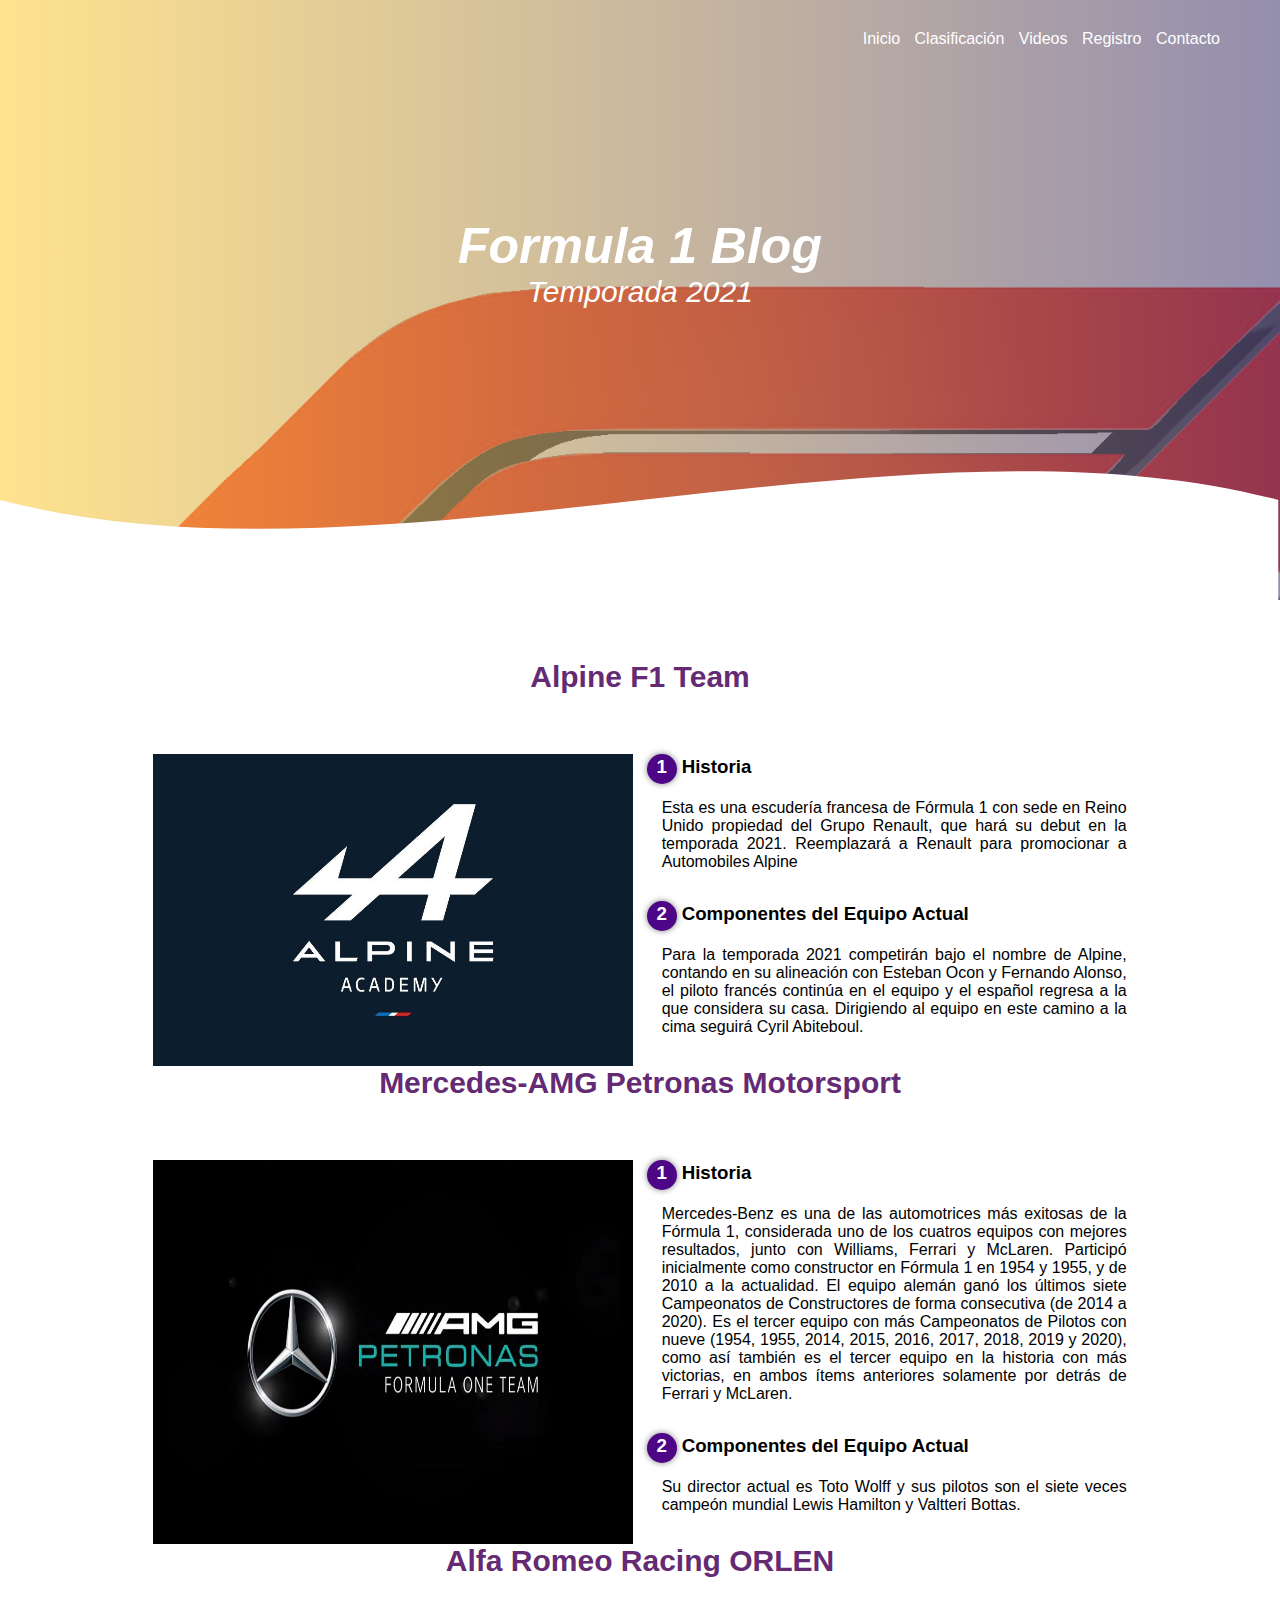
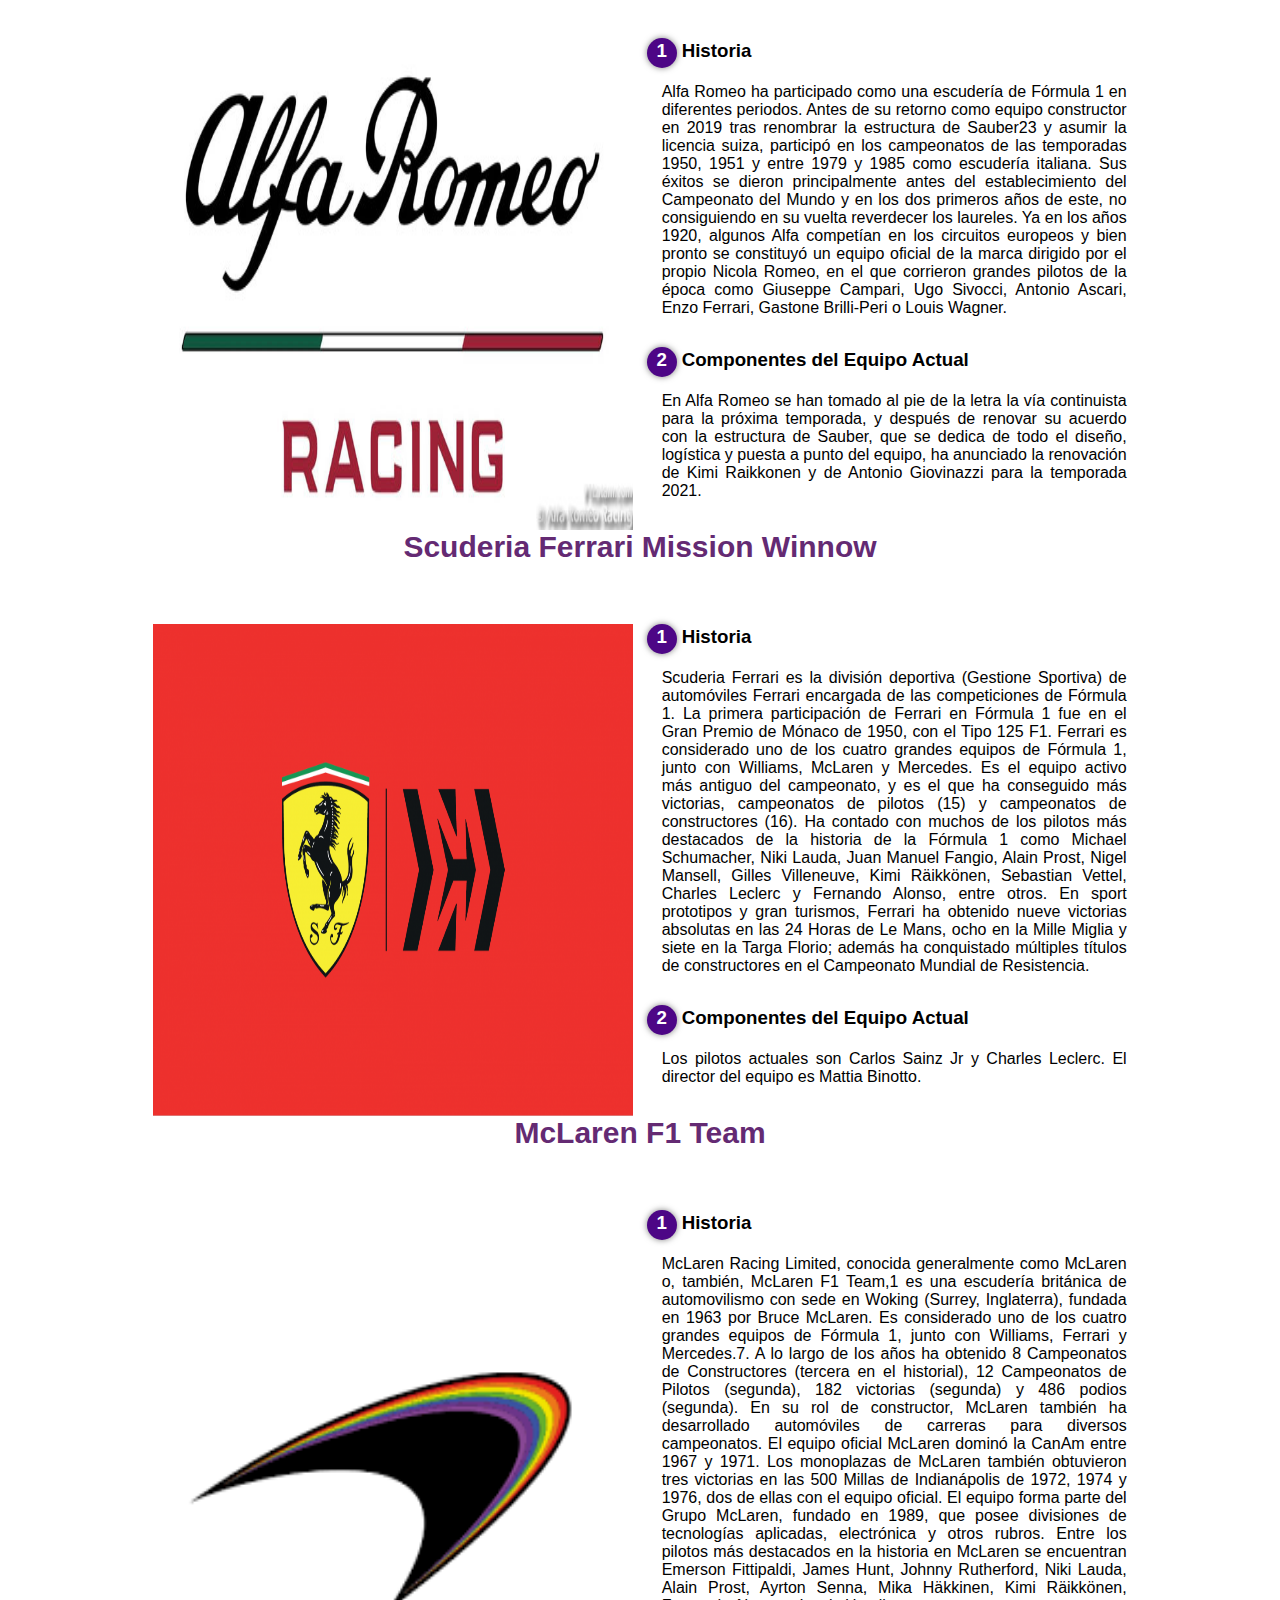
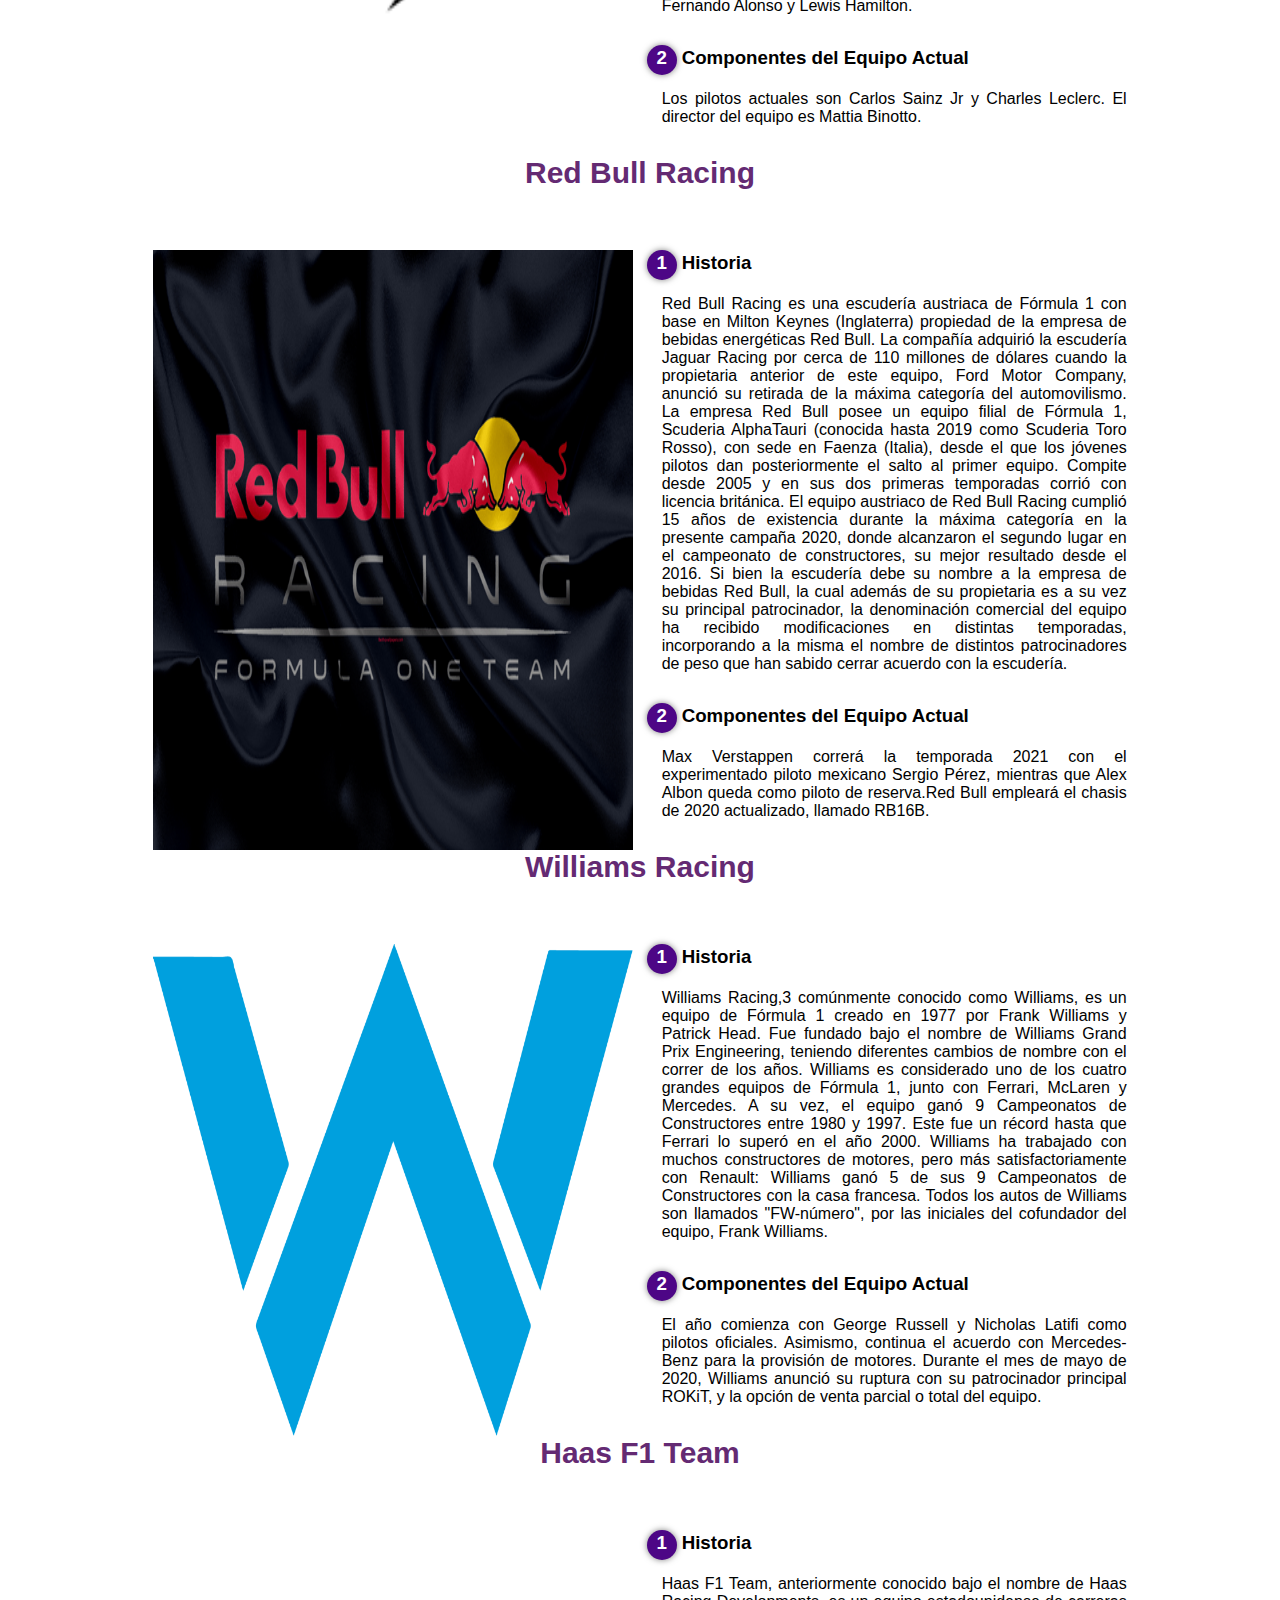
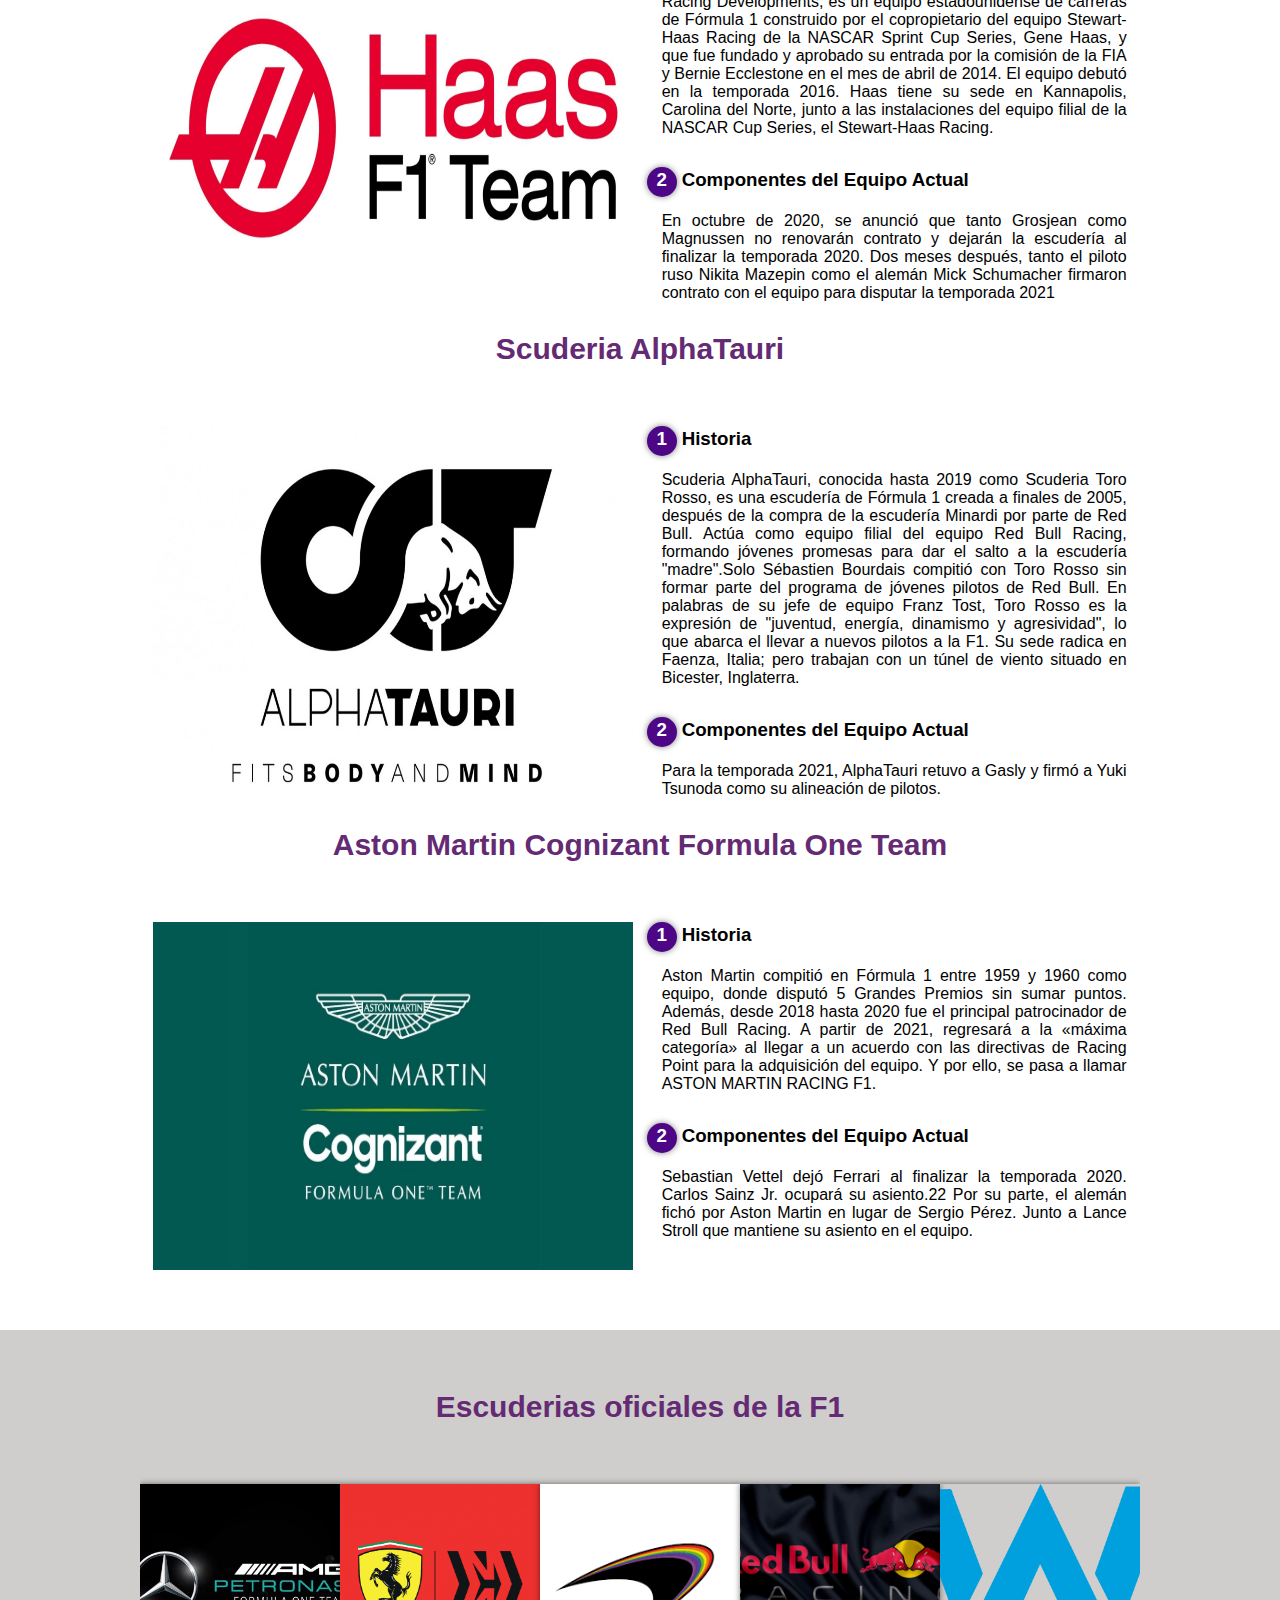
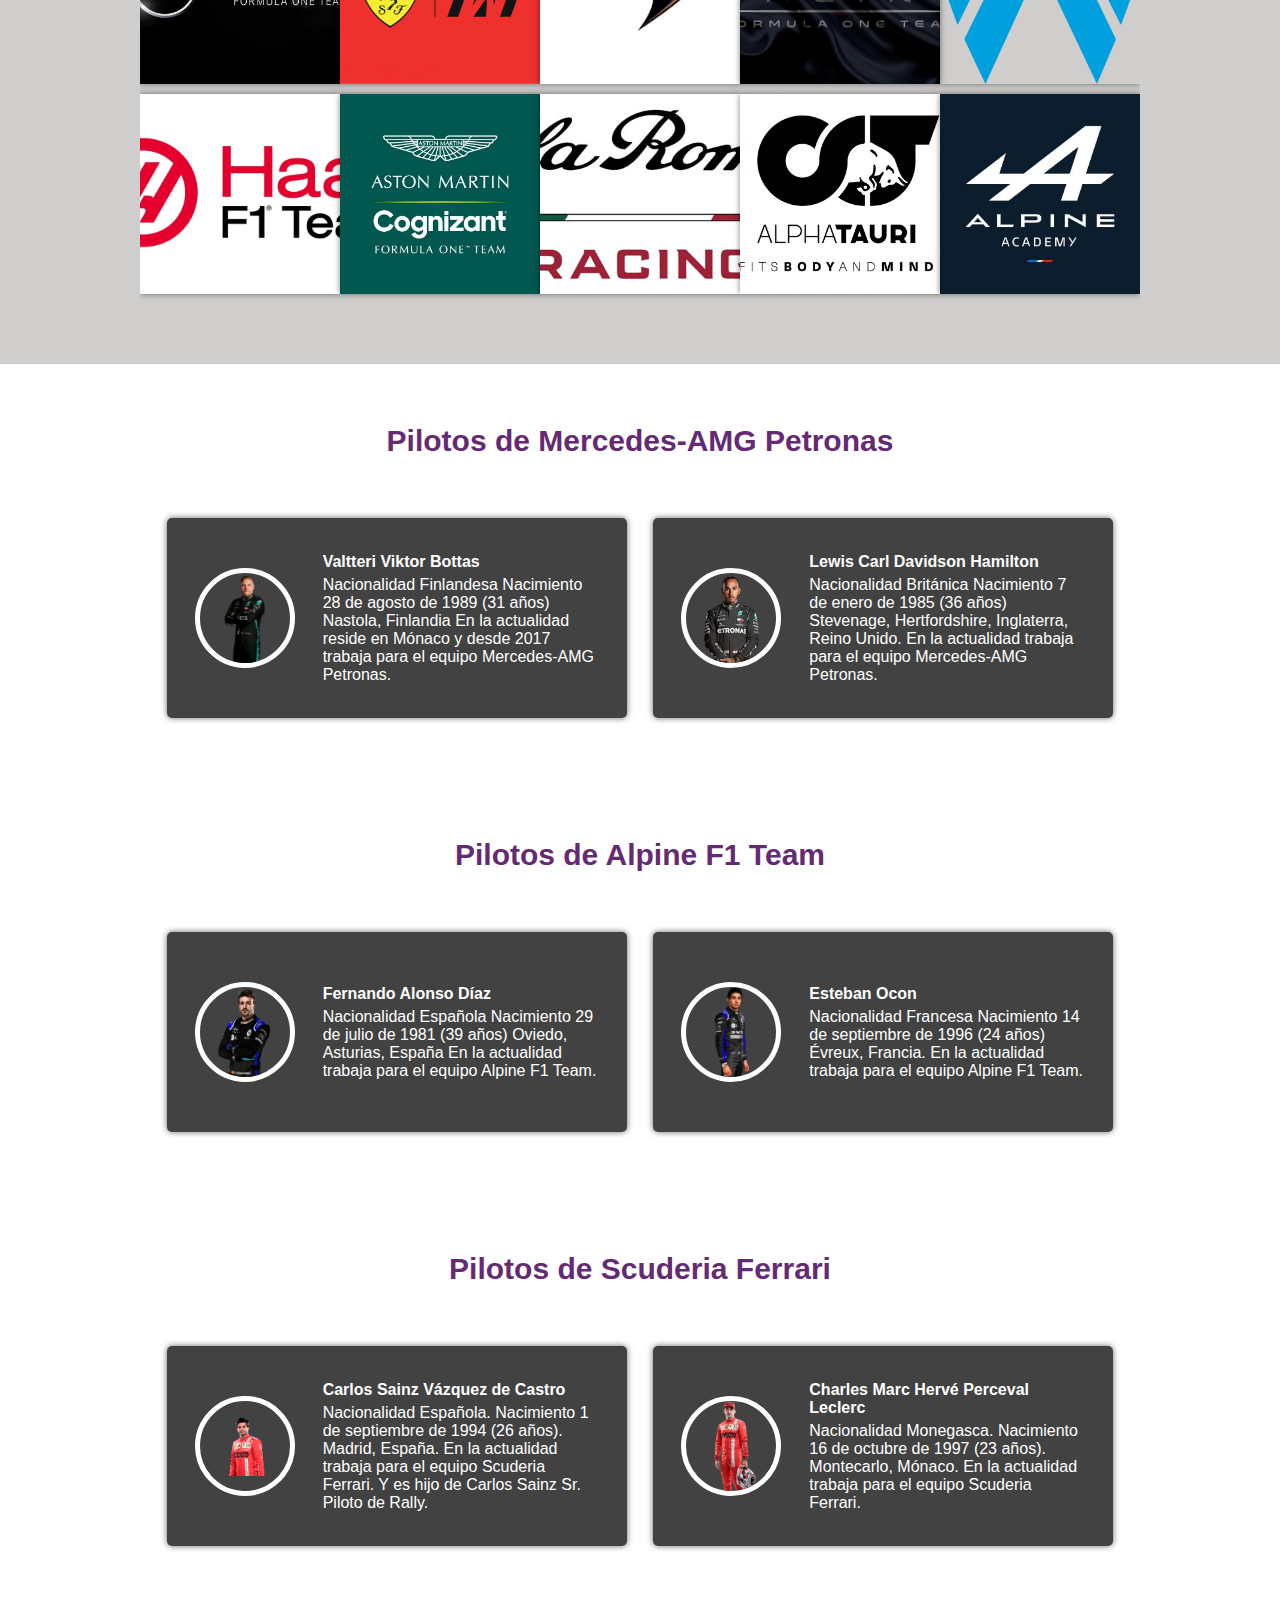
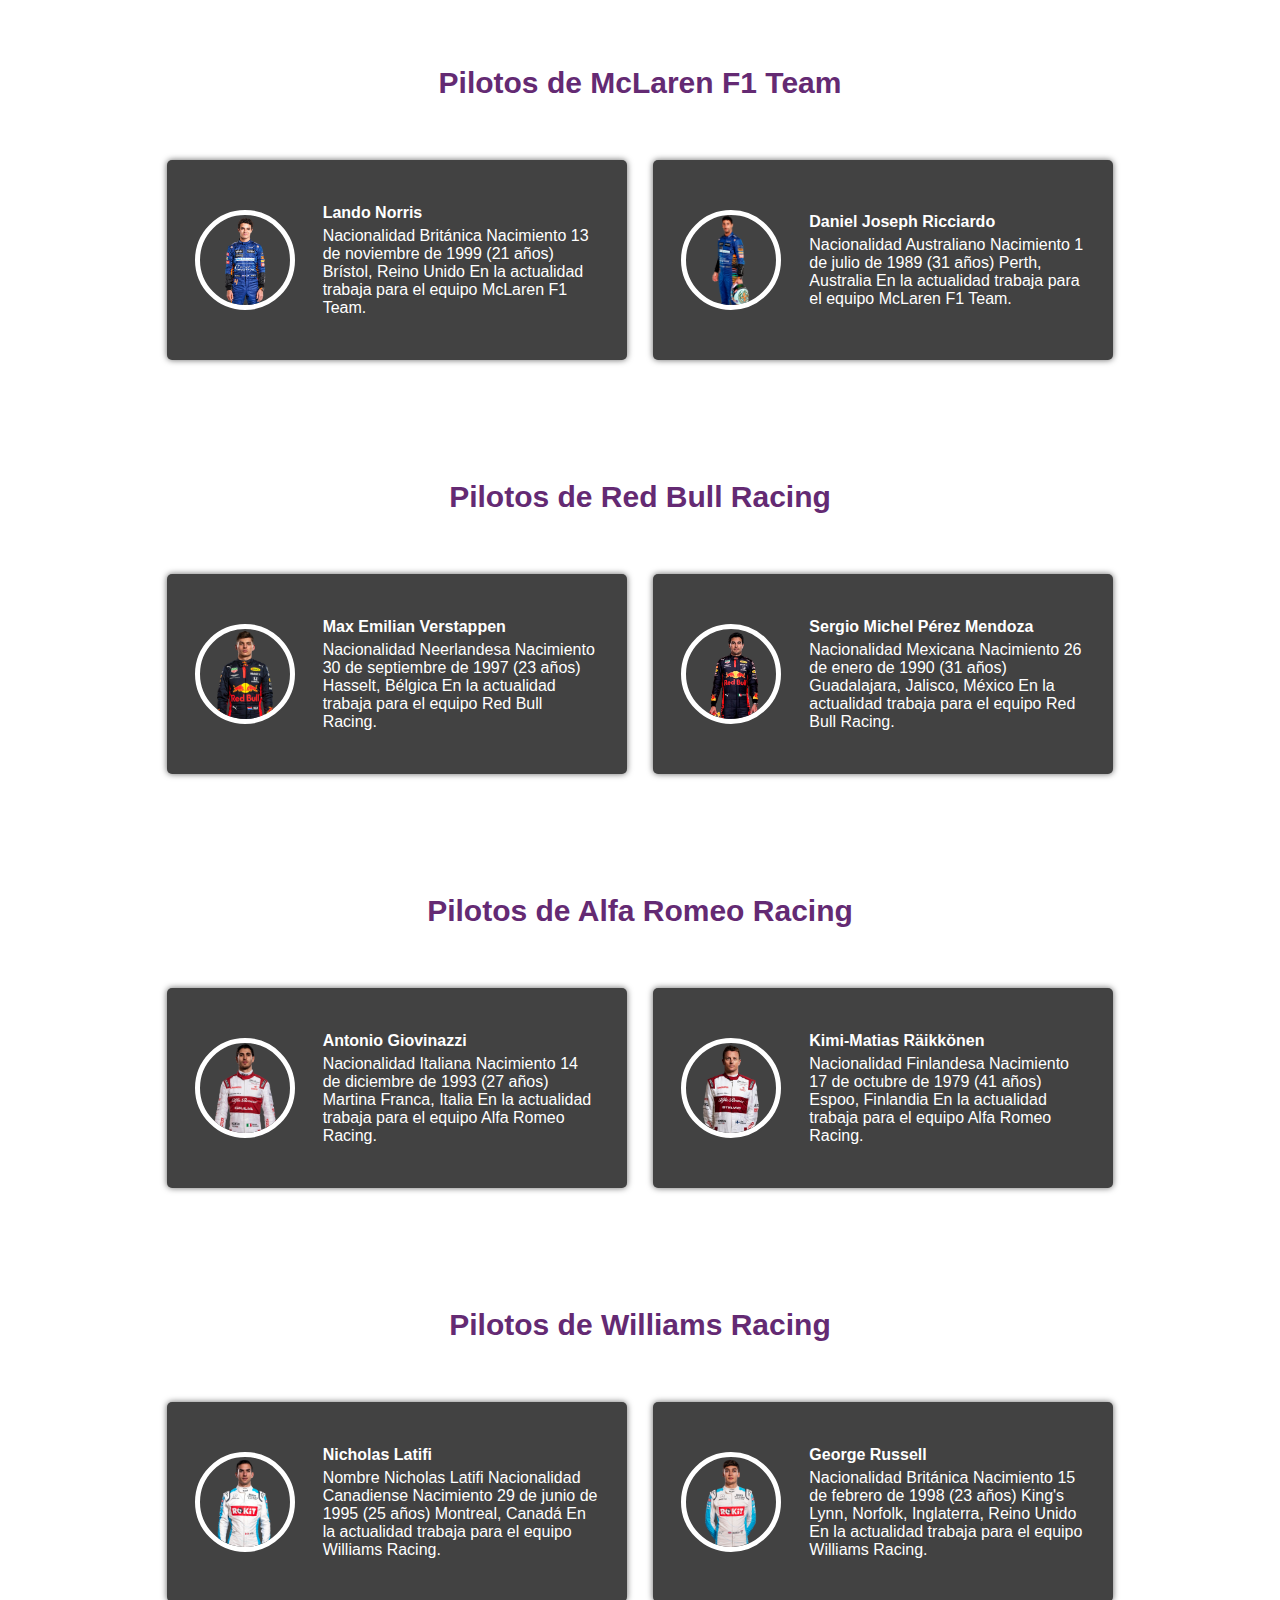
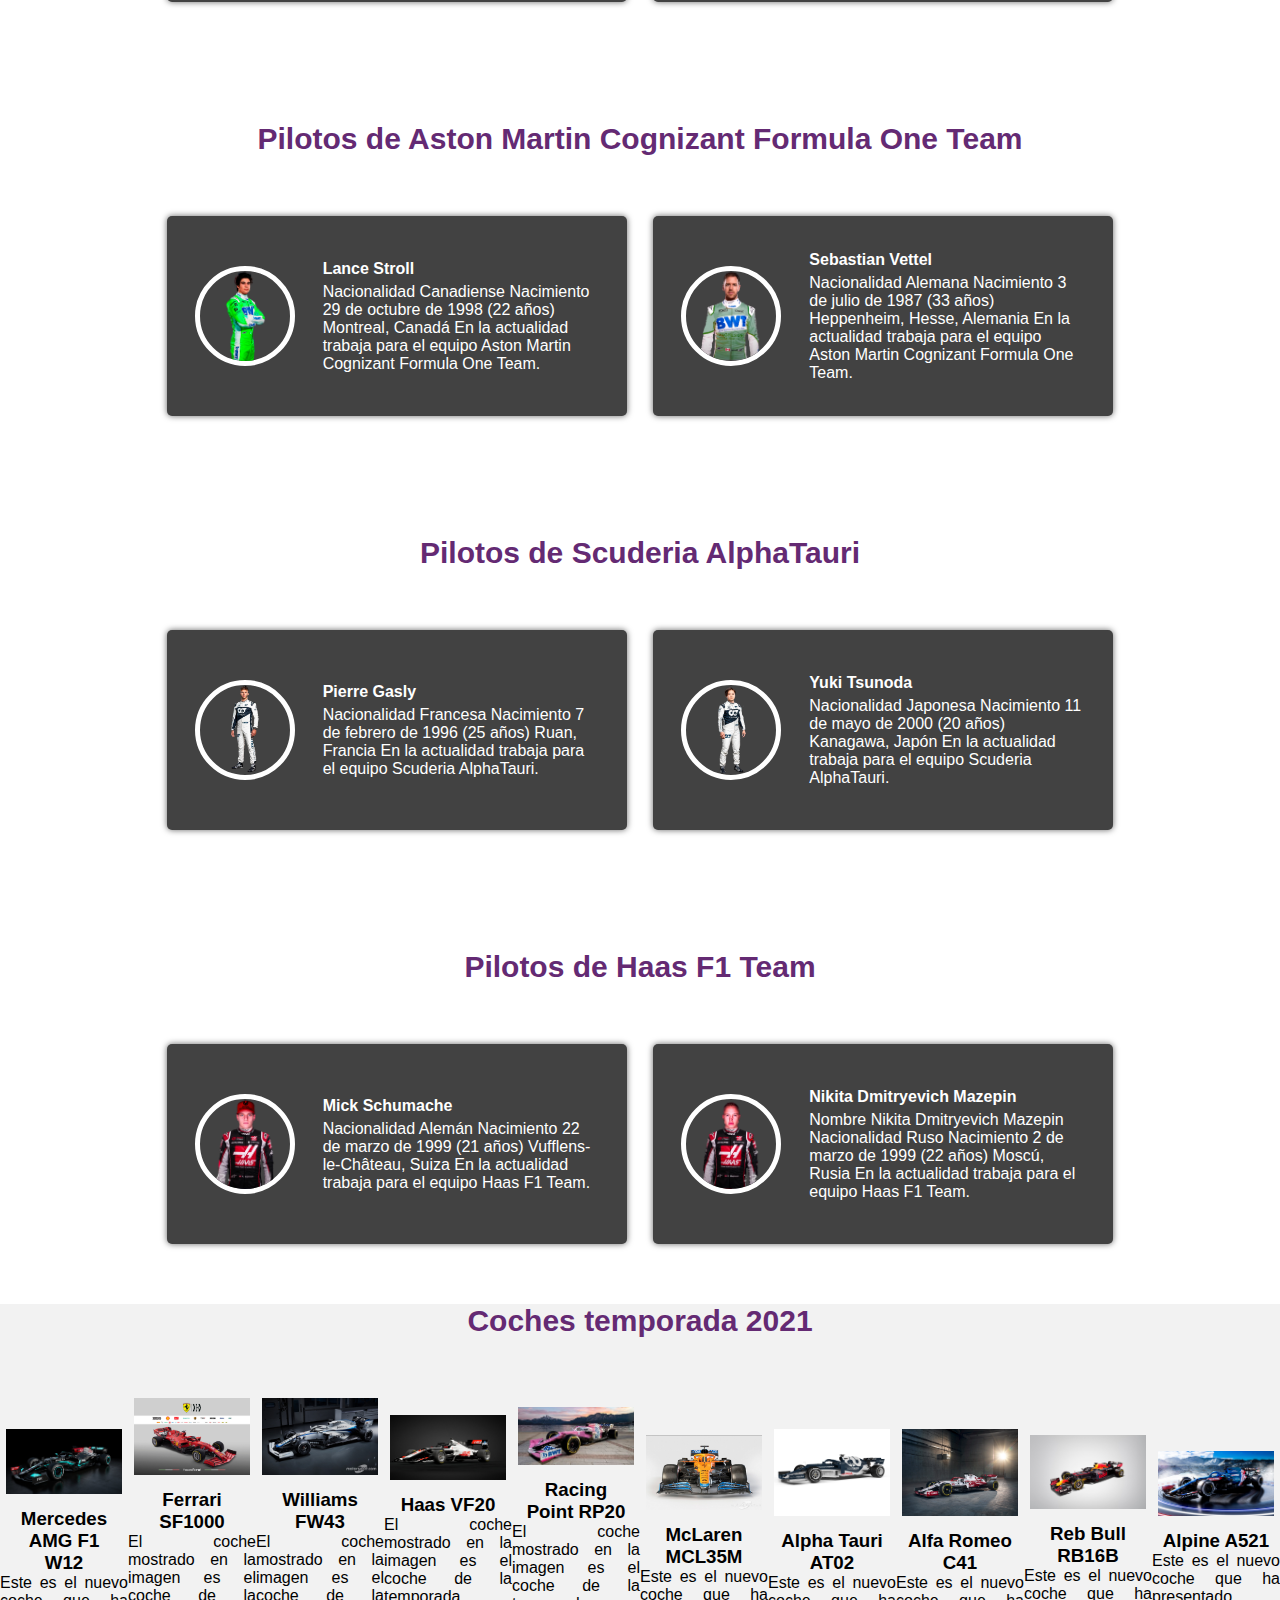
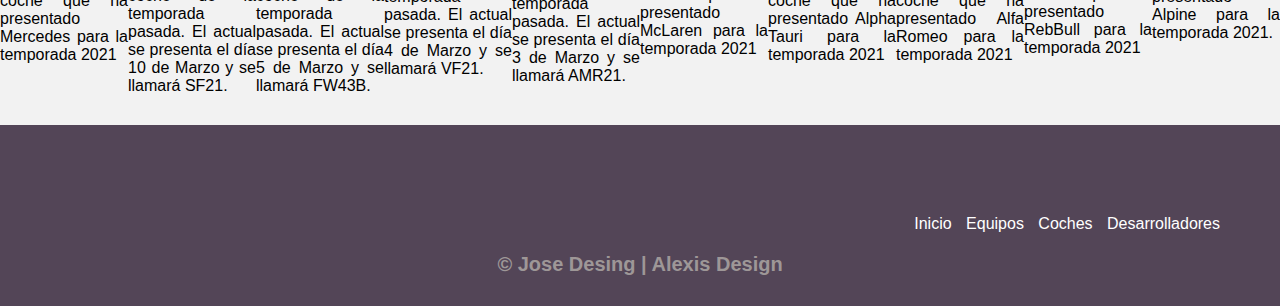
<file: index.html>
<!DOCTYPE html>
<html lang="es">

<head>
    <meta charset="UTF-8">
    <meta http-equiv="X-UA-Compatible" content="IE=edge">
    <meta name="viewport" content="width=device-width, initial-scale=1.0">
    <title>Página web Jose F1</title>
    <link rel="shortcut icon" href="img/faviconf1.png" type="image/x-icon">
    <link rel="stylesheet" href="css/estilos.css">
    <link rel="preconnect" href="https://fonts.gstatic.com">
    <link href="https://fonts.googleapis.com/css2? family = Open + Sans: wght @ 300 & display = intercambiar "
        rel=" hoja de estilo ">
</head>

<body>
    <header>
        <nav>
            <a href="#">Inicio</a>
            <a href="#">Clasificación</a>
            <a href="#">Videos</a>
            <a href="#">Registro</a>
            <a href="#">Contacto</a>
        </nav>
        <section class="textos-header">
            <h1>Formula 1 Blog</h1>
            <h2>Temporada 2021</h2>
        </section>
        <div class="wave" style="height: 150px; overflow: hidden;"><svg viewBox="0 0 500 150" preserveAspectRatio="none"
                style="height: 100%; width: 100%;">
                <path d="M0.00,49.99 C149.79,150.00 351.47,-49.99 499.33,49.99 L499.33,150.00 L0.00,150.00 Z"
                    style="stroke: none; fill: #fff;"></path>
            </svg></div>
    </header>
    <main>
        <section class="contenedor sobre-nosotros">
            <h2 class="titulo">Alpine F1 Team</h2>
            <div class="contenedor-sobre-nosotros">
                <img src="img/Alpine.jpg" alt="" class="imagen-about-us" width="200px">
                <div class="contenido-textos">
                    <h3><span>1</span>Historia</h3>
                    <p>Esta es una escudería francesa de Fórmula 1 con sede en Reino Unido propiedad del Grupo Renault, que hará su debut en la temporada 2021.
                    Reemplazará a Renault para promocionar a Automobiles Alpine</p>
                    <h3><span>2</span>Componentes del Equipo Actual</h3>
                    <p>Para la temporada 2021 competirán bajo el nombre de Alpine, contando en su alineación con Esteban Ocon y Fernando Alonso, el piloto francés continúa en el equipo y el español regresa a la que considera su casa.
                    Dirigiendo al equipo en este camino a la cima seguirá Cyril Abiteboul.</p>
                </div>
            </div>
            <h2 class="titulo">Mercedes-AMG Petronas Motorsport</h2>
            <div class="contenedor-sobre-nosotros">
                <img src="img/Mecerdes-F1.jpg" alt="" class="imagen-about-us" width="200px">
                <div class="contenido-textos">
                    <h3><span>1</span>Historia</h3>
                    <p>Mercedes-Benz es una de las automotrices más exitosas de la Fórmula 1, considerada uno de los cuatros equipos con mejores resultados, junto con Williams, Ferrari y McLaren.
                    Participó inicialmente como constructor en Fórmula 1 en 1954 y 1955, y de 2010 a la actualidad. El equipo alemán ganó los últimos siete Campeonatos de Constructores de forma consecutiva (de 2014 a 2020).
                    Es el tercer equipo con más Campeonatos de Pilotos con nueve (1954, 1955, 2014, 2015, 2016, 2017, 2018, 2019 y 2020), como así también es el tercer equipo en la historia con más victorias, en ambos ítems anteriores solamente por detrás de Ferrari y McLaren.</p>
                    <h3><span>2</span>Componentes del Equipo Actual</h3>
                    <p>Su director actual es Toto Wolff y sus pilotos son el siete veces campeón mundial Lewis Hamilton y Valtteri Bottas.</p>
                </div>
            </div>
            <h2 class="titulo">Alfa Romeo Racing ORLEN</h2>
            <div class="contenedor-sobre-nosotros">
                <img src="img/AlfaRomeo-F1.jpg" alt="" class="imagen-about-us" width="200px">
                <div class="contenido-textos">
                    <h3><span>1</span>Historia</h3>
                    <p>Alfa Romeo ha participado como una escudería de Fórmula 1 en diferentes periodos. Antes de su retorno como equipo constructor en 2019 tras renombrar la estructura de Sauber2​3​ y asumir la licencia suiza, participó en los campeonatos de las temporadas 1950, 1951 y entre 1979 y 1985 como escudería italiana. 
                    Sus éxitos se dieron principalmente antes del establecimiento del Campeonato del Mundo y en los dos primeros años de este, no consiguiendo en su vuelta reverdecer los laureles.
                    Ya en los años 1920, algunos Alfa competían en los circuitos europeos y bien pronto se constituyó un equipo oficial de la marca dirigido por el propio Nicola Romeo, en el que corrieron grandes pilotos de la época como Giuseppe Campari, Ugo Sivocci, Antonio Ascari, Enzo Ferrari, Gastone Brilli-Peri o Louis Wagner.</p>
                    <h3><span>2</span>Componentes del Equipo Actual</h3>
                    <p>En Alfa Romeo se han tomado al pie de la letra la vía continuista para la próxima temporada, y después de renovar su acuerdo con la estructura de Sauber, que se dedica de todo el diseño, logística y puesta a punto del equipo, ha anunciado la renovación de Kimi Raikkonen y de Antonio Giovinazzi para la temporada 2021.</p>
                </div>
            </div>
            <h2 class="titulo">Scuderia Ferrari Mission Winnow</h2>
            <div class="contenedor-sobre-nosotros">
                <img src="img/Ferrari-F1.png" alt="" class="imagen-about-us" width="200px">
                <div class="contenido-textos">
                    <h3><span>1</span>Historia</h3>
                    <p>Scuderia Ferrari es la división deportiva (Gestione Sportiva) de automóviles Ferrari encargada de las competiciones de Fórmula 1.
                        La primera participación de Ferrari en Fórmula 1 fue en el Gran Premio de Mónaco de 1950, con el Tipo 125 F1.
                        Ferrari es considerado uno de los cuatro grandes equipos de Fórmula 1, junto con Williams, McLaren y Mercedes.
                        Es el equipo activo más antiguo del campeonato, y es el que ha conseguido más victorias, campeonatos de pilotos (15) y campeonatos de constructores (16).
                        Ha contado con muchos de los pilotos más destacados de la historia de la Fórmula 1 como Michael Schumacher, Niki Lauda, Juan Manuel Fangio, Alain Prost, Nigel Mansell, Gilles Villeneuve, Kimi Räikkönen, Sebastian Vettel, Charles Leclerc y Fernando Alonso, entre otros.
                        En sport prototipos y gran turismos, Ferrari ha obtenido nueve victorias absolutas en las 24 Horas de Le Mans, ocho en la Mille Miglia y siete en la Targa Florio; además ha conquistado múltiples títulos de constructores en el Campeonato Mundial de Resistencia.</p>
                    <h3><span>2</span>Componentes del Equipo Actual</h3>
                    <p>Los pilotos actuales son Carlos Sainz Jr y Charles Leclerc.
                        El director del equipo es Mattia Binotto.</p>
                </div>
            </div>
            <h2 class="titulo">McLaren F1 Team</h2>
            <div class="contenedor-sobre-nosotros">
                <img src="img/Mclaren-F1.png" alt="" class="imagen-about-us" width="200px">
                <div class="contenido-textos">
                    <h3><span>1</span>Historia</h3>
                    <p>McLaren Racing Limited, conocida generalmente como McLaren o, también, McLaren F1 Team,1​ es una escudería británica de automovilismo con sede en Woking (Surrey, Inglaterra), fundada en 1963 por Bruce McLaren.
                        Es considerado uno de los cuatro grandes equipos de Fórmula 1, junto con Williams, Ferrari y Mercedes.7​.
                        A lo largo de los años ha obtenido 8 Campeonatos de Constructores (tercera en el historial), 12 Campeonatos de Pilotos (segunda), 182 victorias (segunda) y 486 podios (segunda).
                        En su rol de constructor, McLaren también ha desarrollado automóviles de carreras para diversos campeonatos.
                        El equipo oficial McLaren dominó la CanAm entre 1967 y 1971.
                        Los monoplazas de McLaren también obtuvieron tres victorias en las 500 Millas de Indianápolis de 1972, 1974 y 1976, dos de ellas con el equipo oficial. El equipo forma parte del Grupo McLaren, fundado en 1989, que posee divisiones de tecnologías aplicadas, electrónica y otros rubros.
                        Entre los pilotos más destacados en la historia en McLaren se encuentran Emerson Fittipaldi, James Hunt, Johnny Rutherford, Niki Lauda, Alain Prost, Ayrton Senna, Mika Häkkinen, Kimi Räikkönen, Fernando Alonso y Lewis Hamilton.</p>
                    <h3><span>2</span>Componentes del Equipo Actual</h3>
                    <p>Los pilotos actuales son Carlos Sainz Jr y Charles Leclerc.
                        El director del equipo es Mattia Binotto.</p>
                </div>
            </div>
            <h2 class="titulo">Red Bull Racing</h2>
            <div class="contenedor-sobre-nosotros">
                <img src="img/RedBull-F1.png" alt="" class="imagen-about-us" width="200px">
                <div class="contenido-textos">
                    <h3><span>1</span>Historia</h3>
                    <p>Red Bull Racing es una escudería austriaca de Fórmula 1 con base en Milton Keynes (Inglaterra) propiedad de la empresa de bebidas energéticas Red Bull.
                        La compañía adquirió la escudería Jaguar Racing por cerca de 110 millones de dólares cuando la propietaria anterior de este equipo, Ford Motor Company, anunció su retirada de la máxima categoría del automovilismo. La empresa Red Bull posee un equipo filial de Fórmula 1, Scuderia AlphaTauri (conocida hasta 2019 como Scuderia Toro Rosso), con sede en Faenza (Italia), desde el que los jóvenes pilotos dan posteriormente el salto al primer equipo.
                        Compite desde 2005 y en sus dos primeras temporadas corrió con licencia británica.
                        El equipo austriaco de Red Bull Racing cumplió 15 años de existencia durante la máxima categoría en la presente campaña 2020, donde alcanzaron el segundo lugar en el campeonato de constructores, su mejor resultado desde el 2016.
                        Si bien la escudería debe su nombre a la empresa de bebidas Red Bull, la cual además de su propietaria es a su vez su principal patrocinador, la denominación comercial del equipo ha recibido modificaciones en distintas temporadas, incorporando a la misma el nombre de distintos patrocinadores de peso que han sabido cerrar acuerdo con la escudería.</p>
                    <h3><span>2</span>Componentes del Equipo Actual</h3>
                    <p>Max Verstappen correrá la temporada 2021 con el experimentado piloto mexicano Sergio Pérez, mientras que Alex Albon queda como piloto de reserva.
                        ​Red Bull empleará el chasis de 2020 actualizado, llamado RB16B.</p>
                </div>
            </div>
            <h2 class="titulo">Williams Racing</h2>
            <div class="contenedor-sobre-nosotros">
                <img src="img/Logo_Williams_F1.png" alt="" class="imagen-about-us" width="200px">
                <div class="contenido-textos">
                    <h3><span>1</span>Historia</h3>
                    <p>Williams Racing,3​ comúnmente conocido como Williams, es un equipo de Fórmula 1 creado en 1977 por Frank Williams y Patrick Head. Fue fundado bajo el nombre de Williams Grand Prix Engineering, teniendo diferentes cambios de nombre con el correr de los años.
                        Williams es considerado uno de los cuatro grandes equipos de Fórmula 1, junto con Ferrari, McLaren y Mercedes. A su vez, el equipo ganó 9 Campeonatos de Constructores entre 1980 y 1997. Este fue un récord hasta que Ferrari lo superó en el año 2000.
                        Williams ha trabajado con muchos constructores de motores, pero más satisfactoriamente con Renault: Williams ganó 5 de sus 9 Campeonatos de Constructores con la casa francesa.
                        Todos los autos de Williams son llamados "FW-número", por las iniciales del cofundador del equipo, Frank Williams.</p>
                    <h3><span>2</span>Componentes del Equipo Actual</h3>
                    <p>El año comienza con George Russell y Nicholas Latifi como pilotos oficiales. Asimismo, continua el acuerdo con Mercedes-Benz para la provisión de motores.
                    Durante el mes de mayo de 2020, Williams anunció su ruptura con su patrocinador principal ROKiT, y la opción de venta parcial o total del equipo.</p>
                </div>
            </div>
            <h2 class="titulo">Haas F1 Team</h2>
            <div class="contenedor-sobre-nosotros">
                <img src="img/Haas-F1.jpg" alt="" class="imagen-about-us" width="200px">
                <div class="contenido-textos">
                    <h3><span>1</span>Historia</h3>
                    <p>Haas F1 Team,​ anteriormente conocido bajo el nombre de Haas Racing Developments, es un equipo estadounidense de carreras de Fórmula 1 construido por el copropietario del equipo Stewart-Haas Racing de la NASCAR Sprint Cup Series, Gene Haas, y que fue fundado y aprobado su entrada por la comisión de la FIA y Bernie Ecclestone en el mes de abril de 2014.
                    El equipo debutó en la temporada 2016.
                    Haas tiene su sede en Kannapolis, Carolina del Norte, junto a las instalaciones del equipo filial de la NASCAR Cup Series, el Stewart-Haas Racing.</p>
                    <h3><span>2</span>Componentes del Equipo Actual</h3>
                    <p>En octubre de 2020, se anunció que tanto Grosjean como Magnussen no renovarán contrato y dejarán la escudería al finalizar la temporada 2020.
                    Dos meses después, tanto el piloto ruso Nikita Mazepin como el alemán Mick Schumacher firmaron contrato con el equipo para disputar la temporada 2021</p>
                </div>
            </div>
            <h2 class="titulo">Scuderia AlphaTauri</h2>
            <div class="contenedor-sobre-nosotros">
                <img src="img/Alphatauri-F1.jpg" alt="" class="imagen-about-us" width="200px">
                <div class="contenido-textos">
                    <h3><span>1</span>Historia</h3>
                    <p>Scuderia AlphaTauri, conocida hasta 2019 como Scuderia Toro Rosso,​ es una escudería de Fórmula 1 creada a finales de 2005, después de la compra de la escudería Minardi por parte de Red Bull.
                    Actúa como equipo filial del equipo Red Bull Racing, formando jóvenes promesas para dar el salto a la escudería "madre".Solo Sébastien Bourdais compitió con Toro Rosso sin formar parte del programa de jóvenes pilotos de Red Bull.
                    En palabras de su jefe de equipo Franz Tost, Toro Rosso es la expresión de "juventud, energía, dinamismo y agresividad", lo que abarca el llevar a nuevos pilotos a la F1.
                    Su sede radica en Faenza, Italia; pero trabajan con un túnel de viento situado en Bicester, Inglaterra.</p>
                    <h3><span>2</span>Componentes del Equipo Actual</h3>
                    <p>Para la temporada 2021, AlphaTauri retuvo a Gasly y firmó a Yuki Tsunoda como su alineación de pilotos.</p>
                </div>
            </div>
            <h2 class="titulo">Aston Martin Cognizant Formula One Team</h2>
            <div class="contenedor-sobre-nosotros">
                <img src="img/AstonMartin-F1.jpg" alt="" class="imagen-about-us" width="200px">
                <div class="contenido-textos">
                    <h3><span>1</span>Historia</h3>
                    <p>Aston Martin compitió en Fórmula 1 entre 1959 y 1960 como equipo, donde disputó 5 Grandes Premios sin sumar puntos. Además, desde 2018 hasta 2020 fue el principal patrocinador de Red Bull Racing.
                    A partir de 2021, regresará a la «máxima categoría» al llegar a un acuerdo con las directivas de Racing Point para la adquisición del equipo. Y por ello, se pasa a llamar ASTON MARTIN RACING F1.</p>
                    <h3><span>2</span>Componentes del Equipo Actual</h3>
                    <p>Sebastian Vettel dejó Ferrari al finalizar la temporada 2020. Carlos Sainz Jr. ocupará su asiento.22​ Por su parte, el alemán fichó por Aston Martin en lugar de Sergio Pérez. 
                    Junto a Lance Stroll que mantiene su asiento en el equipo.</p>
                </div>
            </div>
        </section>
        <section class="portafolio">
            <div class="contenedor">
                <h2 class="titulo">Escuderias oficiales de la F1</h2>
                <div class="galeria-port">
                    <div class="imagen-port">
                        <img src="img/Mecerdes-F1.jpg" alt="" width="200px">
                        <div class="hover-galeria">
                            <a href="https://www.mercedesamgf1.com/en/">
                            <img src="img/check-square-solid-24.png" alt="" width="200px">
                            </a>
                            <p>Mercedes-AMG Petronas</p>
                        </div>
                    </div>
                    <div class="imagen-port">
                        <img src="img/Ferrari-F1.png" alt="" width="200px">
                        <div class="hover-galeria">
                            <a href="https://www.ferrari.com/en-ES/formula1/team">
                            <img src="img/check-square-solid-24.png" alt="" width="200px">
                            </a>
                            <p>Scuderia Ferrari F1</p>
                        </div>
                    </div>
                    <div class="imagen-port">
                        <img src="img/Mclaren-F1.png" alt="" width="200px">
                        <div class="hover-galeria">
                            <a href="https://es.mclaren.com/racing/">
                            <img src="img/check-square-solid-24.png" alt="" width="200px">
                            </a>
                            <p>McLaren F1 Team</p>
                        </div>
                    </div>
                    <div class="imagen-port">
                        <img src="img/RedBull-F1.png" alt="" width="200px">
                        <div class="hover-galeria">
                            <a href="https://www.redbull.com/int-en/redbullracing">
                            <img src="img/check-square-solid-24.png" alt="" width="200px">
                            </a>
                            <p>Red Bull Racing</p>
                        </div>
                    </div>
                    <div class="imagen-port">
                        <img src="img/Logo_Williams_F1.png" alt="" width="200px">
                        <div class="hover-galeria">
                            <a href="https://www.williamsf1.com/">
                            <img src="img/check-square-solid-24.png" alt="" width="200px">
                            </a>
                            <p>Williams Racing</p>
                        </div>
                    </div>
                    <div class="imagen-port">
                        <img src="img/Haas-F1.jpg" alt="" width="200px">
                        <div class="hover-galeria">
                            <a href="https://www.haasf1team.com/">
                            <img src="img/check-square-solid-24.png" alt="" width="200px">
                            </a>
                            <p>Haas F1 Team</p>
                        </div>
                    </div>
                    <div class="imagen-port">
                        <img src="img/AstonMartin-F1.jpg" alt="" width="200px">
                        <div class="hover-galeria">
                            <a href="https://www.astonmartinf1.com/en-GB/">
                            <img src="img/check-square-solid-24.png" alt="" width="200px">
                            </a>
                            <p>Aston Martin Cognizant</p>
                        </div>
                    </div>
                    <div class="imagen-port">
                        <img src="img/AlfaRomeo-F1.jpg" alt="" width="200px">
                        <div class="hover-galeria">
                            <a href="https://www.alfaromeo.es/alfa-romeo-racing">
                            <img src="img/check-square-solid-24.png" alt="" width="200px">
                            </a>
                            <p>Alfa Romeo Racing</p>
                        </div>
                    </div>
                    <div class="imagen-port">
                        <img src="img/Alphatauri-F1.jpg" alt="" width="200px">
                        <div class="hover-galeria">
                            <a href="https://www.scuderiaalphatauri.com/en/">
                            <img src="img/check-square-solid-24.png" alt="" width="200px">
                            </a>
                            <p>Scuderia AlphaTauri</p>
                        </div>
                    </div>
                    <div class="imagen-port">
                        <img src="img/Alpine.jpg" alt="" width="200px">
                        <div class="hover-galeria">
                            <a href="https://www.alpinecars.com/en/">
                            <img src="img/check-square-solid-24.png" alt="" width="200px">
                            </a>
                            <p>Alpine F1 Team</p>
                        </div>
                    </div>
                </div>
            </div>
        </section>
        <section>
            <div class="clientes contenedor">
                <h2 class="titulo">Pilotos de Mercedes-AMG Petronas</h2>
                <div class="cards">
                    <div class="card">
                        <img src="img/BOTTAS FOTO.png" alt="" width="113px">
                        <div class="contenido-texto-card">
                            <h4>Valtteri Viktor Bottas</h4>
                            <p>Nacionalidad	Finlandesa
                                Nacimiento	28 de agosto de 1989 (31 años)
                                Nastola, Finlandia
                                En la actualidad reside en Mónaco y desde 2017 trabaja para el equipo Mercedes-AMG Petronas.</p>
                        </div>
                    </div>
                    <div class="card">
                        <img src="img/HAMILTON.png" alt="" width="113px">
                        <div class="contenido-texto-card">
                            <h4>Lewis Carl Davidson Hamilton</h4>
                            <p> Nacionalidad  Británica
                                Nacimiento	7 de enero de 1985 (36 años)
                                Stevenage, Hertfordshire, Inglaterra, Reino Unido.
                                En la actualidad trabaja para el equipo Mercedes-AMG Petronas.</p>
                        </div>
                    </div>
                </div>
            </div>
        </section>
        <section>
            <div class="clientes contenedor">
                <h2 class="titulo">Pilotos de Alpine F1 Team</h2>
                <div class="cards">
                    <div class="card">
                        <img src="img/FERNANDO ALONSO PILOTO.png" alt="" width="113px">
                        <div class="contenido-texto-card">
                            <h4>Fernando Alonso Díaz</h4>
                            <p>Nacionalidad	Española
                                Nacimiento	29 de julio de 1981 (39 años)
                                Oviedo, Asturias, España
                                En la actualidad trabaja para el equipo Alpine F1 Team.</p>
                        </div>
                    </div>
                    <div class="card">
                        <img src="img/ESTEBAN OCON.png" alt="" width="113px">
                        <div class="contenido-texto-card">
                            <h4>Esteban Ocon</h4>
                            <p>Nacionalidad	Francesa
                                Nacimiento	14 de septiembre de 1996 (24 años)
                                Évreux, Francia.
                                En la actualidad trabaja para el equipo  Alpine F1 Team.</p>
                        </div>
                    </div>
                </div>
            </div>
        </section>
        <section>
            <div class="clientes contenedor">
                <h2 class="titulo">Pilotos de Scuderia Ferrari</h2>
                <div class="cards">
                    <div class="card">
                        <img src="img/SAINZ.png" alt="" width="113px">
                        <div class="contenido-texto-card">
                            <h4>Carlos Sainz Vázquez de Castro</h4>
                            <p>Nacionalidad	Española.
                                Nacimiento	1 de septiembre de 1994 (26 años).
                                Madrid, España.
                                En la actualidad trabaja para el equipo Scuderia Ferrari. Y es hijo de Carlos Sainz Sr. Piloto de Rally.</p>
                        </div>
                    </div>
                    <div class="card">
                        <img src="img/LECLERC PILOTO.png" alt="" width="113px">
                        <div class="contenido-texto-card">
                            <h4>Charles Marc Hervé Perceval Leclerc</h4>
                            <p> Nacionalidad	Monegasca.
                                Nacimiento	16 de octubre de 1997 (23 años).
                                Montecarlo, Mónaco.
                                En la actualidad trabaja para el equipo Scuderia Ferrari.</p>
                        </div>
                    </div>
                </div>
            </div>
        </section>
        <section>
            <div class="clientes contenedor">
                <h2 class="titulo">Pilotos de McLaren F1 Team</h2>
                <div class="cards">
                    <div class="card">
                        <img src="img/NORRIS.png" alt="" width="113px">
                        <div class="contenido-texto-card">
                            <h4>Lando Norris</h4>
                            <p>Nacionalidad	Británica
                                Nacimiento	13 de noviembre de 1999 (21 años)
                                Brístol, Reino Unido
                                En la actualidad trabaja para el equipo  McLaren F1 Team.</p>
                        </div>
                    </div>
                    <div class="card">
                        <img src="img/RICCIARDO PILOTO Mclaren.png" alt="" width="113px">
                        <div class="contenido-texto-card">
                            <h4>Daniel Joseph Ricciardo</h4>
                            <p> Nacionalidad	Australiano
                                Nacimiento	1 de julio de 1989 (31 años)
                                Perth, Australia
                                En la actualidad trabaja para el equipo  McLaren F1 Team.</p>
                        </div>
                    </div>
                </div>
            </div>
        </section>
        <section>
            <div class="clientes contenedor">
                <h2 class="titulo">Pilotos de Red Bull Racing</h2>
                <div class="cards">
                    <div class="card">
                        <img src="img/VERSTAPPEN.png" alt="" width="113px">
                        <div class="contenido-texto-card">
                            <h4>Max Emilian Verstappen</h4>
                            <p>Nacionalidad	Neerlandesa
                                Nacimiento	30 de septiembre de 1997 (23 años)
                                Hasselt, Bélgica
                                En la actualidad trabaja para el equipo Red Bull Racing.</p>
                        </div>
                    </div>
                    <div class="card">
                        <img src="img/PEREZ FOTO Reb Bull.png" alt="" width="113px">
                        <div class="contenido-texto-card">
                            <h4>Sergio Michel Pérez Mendoza</h4>
                            <p> Nacionalidad	Mexicana
                                Nacimiento	26 de enero de 1990 (31 años)
                                Guadalajara, Jalisco, México
                                En la actualidad trabaja para el equipo Red Bull Racing.</p>
                        </div>
                    </div>
                </div>
            </div>
        </section>
        <section>
            <div class="clientes contenedor">
                <h2 class="titulo">Pilotos de Alfa Romeo Racing</h2>
                <div class="cards">
                    <div class="card">
                        <img src="img/GIOVINAZZI Alfa Romeo.png" alt="" width="113px">
                        <div class="contenido-texto-card">
                            <h4>Antonio Giovinazzi</h4>
                            <p>Nacionalidad	Italiana
                                Nacimiento	14 de diciembre de 1993 (27 años)
                                Martina Franca, Italia
                                En la actualidad trabaja para el equipo Alfa Romeo Racing.</p>
                        </div>
                    </div>
                    <div class="card">
                        <img src="img/KIMI RAIKKONEN Alfa Romeo.png" alt="" width="113px">
                        <div class="contenido-texto-card">
                            <h4>Kimi-Matias Räikkönen</h4>
                            <p> Nacionalidad	Finlandesa
                                Nacimiento	17 de octubre de 1979 (41 años)
                                Espoo, Finlandia
                                En la actualidad trabaja para el equipo Alfa Romeo Racing.</p>
                        </div>
                    </div>
                </div>
            </div>
        </section>
        <section>
            <div class="clientes contenedor">
                <h2 class="titulo">Pilotos de Williams Racing</h2>
                <div class="cards">
                    <div class="card">
                        <img src="img/LATIFI Williams.png" alt="" width="113px">
                        <div class="contenido-texto-card">
                            <h4>Nicholas Latifi</h4>
                            <p>Nombre	Nicholas Latifi
                                Nacionalidad	Canadiense
                                Nacimiento	29 de junio de 1995 (25 años)
                                Montreal, Canadá
                                En la actualidad trabaja para el equipo Williams Racing.</p>
                        </div>
                    </div>
                    <div class="card">
                        <img src="img/RUSSELL williams.png" alt="" width="113px">
                        <div class="contenido-texto-card">
                            <h4>George Russell</h4>
                            <p> Nacionalidad	Británica
                                Nacimiento	15 de febrero de 1998 (23 años)
                                King's Lynn, Norfolk, Inglaterra, Reino Unido
                                En la actualidad trabaja para el equipo Williams Racing.</p>
                        </div>
                    </div>
                </div>
            </div>
        </section>
        <section>
            <div class="clientes contenedor">
                <h2 class="titulo">Pilotos de Aston Martin Cognizant Formula One Team</h2>
                <div class="cards">
                    <div class="card">
                        <img src="img/STROLL Aston Martin.png" alt="" width="113px">
                        <div class="contenido-texto-card">
                            <h4>Lance Stroll</h4>
                            <p>Nacionalidad	Canadiense
                                Nacimiento	29 de octubre de 1998 (22 años)
                                Montreal, Canadá
                                En la actualidad trabaja para el equipo Aston Martin Cognizant Formula One Team.</p>
                        </div>
                    </div>
                    <div class="card">
                        <img src="img/VETTEL PILOTO Aston Martin.png" alt="" width="113px">
                        <div class="contenido-texto-card">
                            <h4>Sebastian Vettel</h4>
                            <p> Nacionalidad	Alemana
                                Nacimiento	3 de julio de 1987 (33 años)
                                Heppenheim, Hesse, Alemania
                                En la actualidad trabaja para el equipo Aston Martin Cognizant Formula One Team.</p>
                        </div>
                    </div>
                </div>
            </div>
        </section>
        <section>
            <div class="clientes contenedor">
                <h2 class="titulo">Pilotos de Scuderia AlphaTauri</h2>
                <div class="cards">
                    <div class="card">
                        <img src="img/PIERRE GASLY PILOTO Alpha tauri.png" alt="" width="113px">
                        <div class="contenido-texto-card">
                            <h4>Pierre Gasly</h4>
                            <p>Nacionalidad	Francesa
                                Nacimiento	7 de febrero de 1996 (25 años)
                                Ruan, Francia
                                En la actualidad trabaja para el equipo Scuderia AlphaTauri.</p>
                        </div>
                    </div>
                    <div class="card">
                        <img src="img/YUKI TSUNODA Alpha Tauri.png" alt="" width="113px">
                        <div class="contenido-texto-card">
                            <h4>Yuki Tsunoda</h4>
                            <p>Nacionalidad	Japonesa
                                Nacimiento	11 de mayo de 2000 (20 años)
                                Kanagawa, Japón
                                En la actualidad trabaja para el equipo Scuderia AlphaTauri.</p>
                        </div>
                    </div>
                </div>
            </div>
        </section>
        <section>
            <div class="clientes contenedor">
                <h2 class="titulo">Pilotos de Haas F1 Team</h2>
                <div class="cards">
                    <div class="card">
                        <img src="img/MICK SCHUMACHER HAAS.png" alt="" width="113px">
                        <div class="contenido-texto-card">
                            <h4>Mick Schumache</h4>
                            <p>Nacionalidad	Alemán
                                Nacimiento	22 de marzo de 1999 (21 años)
                                Vufflens-le-Château, Suiza
                                En la actualidad trabaja para el equipo Haas F1 Team.</p>
                        </div>
                    </div>
                    <div class="card">
                        <img src="img/NIKITA MAZEPIN HAAS.png" alt="" width="113px">
                        <div class="contenido-texto-card">
                            <h4>Nikita Dmitryevich Mazepin</h4>
                            <p> Nombre	Nikita Dmitryevich Mazepin
                                Nacionalidad	Ruso
                                Nacimiento	2 de marzo de 1999 (22 años)
                                Moscú, Rusia
                                En la actualidad trabaja para el equipo Haas F1 Team.</p>
                        </div>
                    </div>
                </div>
            </div>
        </section>
        <section class="about-services">
            <div class="contendor">
                <h2 class="titulo">Coches temporada 2021</h2>
                <div class="servicio-cont">
                    <div class="servicio-ind">
                        <img src="img/Mercedes W12 - 2021.jpg" alt="">
                        <h3>Mercedes AMG F1 W12</h3>
                        <p>Este es el nuevo coche que ha presentado Mercedes para la temporada 2021</p>
                    </div>
                <div class="servicio-ind">
                    <img src="img/Ferrari SF1000 - 2021.jpg" alt="">
                    <h3>Ferrari SF1000</h3>
                    <p>El coche mostrado en la imagen es el coche de la temporada pasada. El actual se presenta el día 10 de Marzo y se llamará SF21.</p>
                </div>
                <div class="servicio-ind">
                    <img src="img/Williams FW43 - 2020.jpg" alt="">
                    <h3>Williams FW43</h3>
                    <p>El coche mostrado en la imagen es el coche de la temporada pasada. El actual se presenta el día 5 de Marzo y se llamará FW43B.</p>
                </div>
                <div class="servicio-ind">
                    <img src="img/HAAS VF-20 - 2020.jpg" alt="">
                    <h3>Haas VF20</h3>
                    <p>El coche mostrado en la imagen es el coche de la temporada pasada. El actual se presenta el día 4 de Marzo y se llamará VF21.</p>
                </div>
                <div class="servicio-ind">
                    <img src="img/RacingPoint-RP20 2020.jpg" alt="">
                    <h3>Racing Point RP20</h3>
                    <p>El coche mostrado en la imagen es el coche de la temporada pasada. El actual se presenta el día 3 de Marzo y se llamará AMR21.</p>
                </div>
                <div class="servicio-ind">
                    <img src="img/McLaren MCL35M-2021.png" alt="">
                    <h3>McLaren MCL35M</h3>
                    <p>Este es el nuevo coche que ha presentado McLaren para la temporada 2021</p>
                </div>
                <div class="servicio-ind">
                    <img src="img/AlphaTauri AT02 - 2021.jfif" alt="">
                    <h3>Alpha Tauri AT02</h3>
                    <p>Este es el nuevo coche que ha presentado Alpha Tauri para la temporada 2021</p>
                </div>
                <div class="servicio-ind">
                    <img src="img/AlfaRomeo C41 - 2021.jfif" alt="">
                    <h3>Alfa Romeo C41</h3>
                    <p>Este es el nuevo coche que ha presentado Alfa Romeo para la temporada 2021</p>
                </div>
                <div class="servicio-ind">
                    <img src="img/RebBull RB16B - 2021.jfif" alt="">
                    <h3>Reb Bull RB16B</h3>
                    <p>Este es el nuevo coche que ha presentado RebBull para la temporada 2021</p>
                </div>
                <div class="servicio-ind">
                    <img src="img/Alpine A521 D- 2021.jfif" alt="">
                    <h3>Alpine A521</h3>
                    <p>Este es el nuevo coche que ha presentado Alpine para la temporada 2021.</p>
                </div>
              </div>  
            </div>
        </section>
    </main>

    <footer class="footer">
        <div class="container footer__grid">
            <nav class="nav nav--footer">
                <a class="nav__items nav__items--footer" href="">Inicio</a>
                <a class="nav__items nav__items--footer"href="">Equipos</a>
                <a class="nav__items nav__items--footer"href="">Coches</a>
                <a class="nav__items nav__items--footer" href="">Desarrolladores</a>
            </nav>

            <section class="footer__contact">
                <h3 class="footer__tittle"></h3>
                <div class="footers__icons">
                    <span class="footer__container-icons">
                        <a class="fab fa-facebook-f footer__icon" href="#"></a> 
                    </span>
                    <span class="footer__container-icons">
                        <a class="fab fa-twitter" href="#"></a> 
                    </span>
                    <span class="footer__container-icons">
                        <a class="fab fa-whatsapp" href="#"></a> 
                    </span>
                </div>
            </section>
        </div>
        <h2 class="titulo-final">&copy; Jose Desing | Alexis Design</h2>
    </footer>
</body>

</html>
</file>
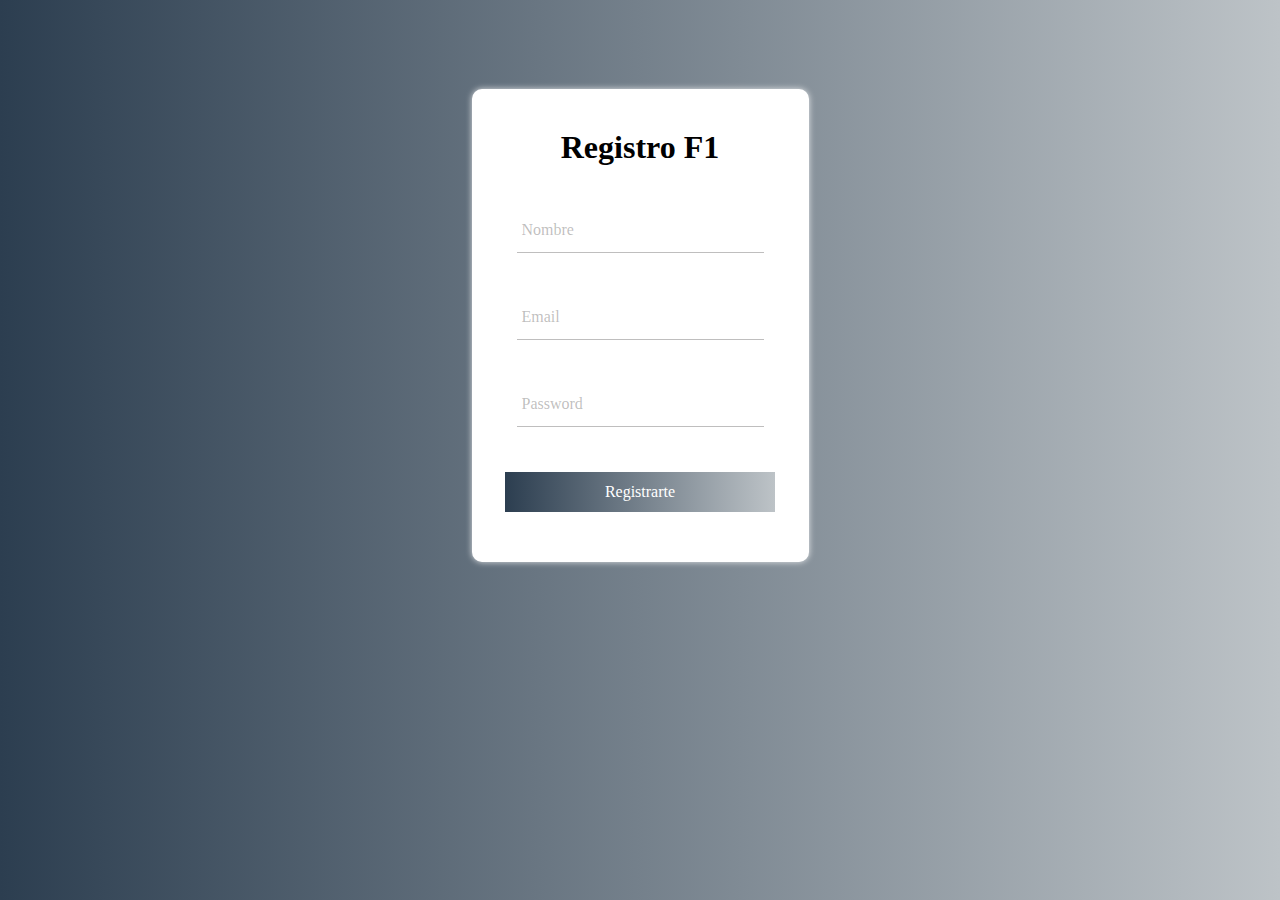
<file: Inditex.html>
<!DOCTYPE html>
<html lang="es">
    <head>
        <meta charset="UTF-8">
        <meta name="viewport" content="width=devicewidth, initial-scale=1.0">
        <title>Registro F1</title>
        <link rel="shortcut icon" href="img/faviconf1.png" type="image/x-icon">
        <link rel="stylesheet" href="estilos2.css">
</head>
<body>
    <form action="file:///C:/Users/JoseAntonio/Desktop/Grado%20Inform%C3%A1tica/Aplicaciones%20Web/Segunda%20evaluacion/Proyecto%20Final/index.html#" method="POST" id="form">
        <div class="form">
            <h1>Registro F1</h1>
            <div class="grupo">
                <input type="text" name="" id="name" required><span class="barra"></span>
                <label for="">Nombre</label>
            </div>
            <div class="grupo">
                <input type="email" name="" id="name" required><span class="barra"></span>
                <label for="">Email</label>
            </div>
            <div class="grupo">
                <input type="password" name="" id="name" required><span class="barra"></span>
                <label for="">Password</label>
            </div>

            <button type="submit">Registrarte</button>
        </div>
    </form>
</body>
</file>
<file: css/estilos.css>
*{
    margin: 0;
    padding: 0;
    box-sizing: border-box;
}




:root{
    scroll-behavior: smooth;
}

body{
    font-family: sans-serif;
}

.contenedor{
    padding: 60px 0;
    width: 90%;
    max-width: 1000px;
    margin: auto;
    overflow: hidden;
}

.titulo{
    color:#642a73;
    font-size: 30px;
    text-align: center;
    margin-bottom: 60px;
}

/* Header */

header{
    width: 100%;
    height: 600px;
    background: #f953c6;
    background: #544a7d;
    /* fallback for old browsers */
    background: -webkit-linear-gradient(to right, hsla(45, 100%, 66%, 0.651), hsla(252, 26%, 39%, 0.623)),url(../img/LOGO_F1_Definitivo.jpg);
    /* Chrome 10-25, Safari 5.1-6 */
    background: linear-gradient(to right, hsla(45, 100%, 66%, 0.651), hsla(252, 26%, 39%, 0.623)),url(../img/LOGO_F1_Definitivo.jpg);
    /* W3C, IE 10+/ Edge, Firefox 16+, Chrome 26+, Opera 12+, Safari 7+ */
    background-size: cover;
    background-attachment: fixed;
    position: relative;
}

.menu{
    position: fixed;
    top: 30px;
    left: 30px;
    width: 40px;
    height: 40px;
    cursor: pointer;
    border-radius: 10px;
    box-shadow: 0 0 6px rgb(0, 0, 0, .5);
}

nav{
    text-align: right;
    padding: 30px 50px 0 0;
}

nav > a{
    color: #fff;
    font-weight: 300;
    text-decoration: none;
    margin-right: 10px;
}

nav > a:hover{
    text-decoration: underline;
}

header .textos-header{
    display: flex;
    height: 430px;
    width: 100%;
    align-items: center;
    justify-content: center;
    flex-direction: column;
    text-align: center;
    font-style: italic;
}

.textos-header h1{
    font-size: 50px;
    color: #fff;
}

.textos-header h2{
    font-size: 30px;
    font-weight: 300;
    color: #fff;
}


.wave{
    position:absolute;
    bottom: 0;
    width: 100%;
}

/* About us */

.contenedor-sobre-nosotros{
    display: flex;
    justify-content: space-evenly;
}

.imagen-about-us{
    width: 48%;
}

.sobre-nosotros .contenido-textos{
    width: 48%;
}

.contenido-textos h3{
    margin-bottom: 15px;
}

.contenido-textos h3 span{
    background: #4d0686;
    color: #fff;
    border-radius: 50%;
    display: inline-block;
    text-align: center;
    width: 30px;
    height: 30px;
    padding: 2px;
    box-shadow: 0 0 6px rgba(0, 0, 0, .5);
    margin-right: 5px;
}

.contenido-textos p{
    padding: 0px 0px 30px 15px;
    font-weight: 300;
    text-align: justify;
}

/* Galeria */

.portafolio{
    background: #cfcecc;
}

.galeria-port{
    display: flex;
    justify-content: space-evenly;
    flex-wrap: wrap;   
}

.imagen-port{
    width: 200px;
    margin-bottom: 10px;
    height: 200px;
    overflow: hidden;
    position: relative;
    cursor: pointer;
    box-shadow: 0 0 6px 0 rgba(0, 0, 0, .5);
}

.imagen-port > img{
    width: 100%;
    height: 100%;
    object-fit: cover;
    display: block;
}

.hover-galeria{
    position: absolute;
    width: 100%;
    height: 100%;
    top: 0;
    transform: scale(0);
    background: hsl(273,91%,27%, 0.7);
    transition: transform .5s;
    display: flex;
    justify-content: center;
    align-items: center;
    flex-direction: column;
}

.hover-galeria img{
    width: 50px;
}

.hover-galeria p{
    color: #fff;
}

.imagen-port:hover .hover-galeria{
    transform: scale(1);
}

/* Clients */
.cards{
    display: flex;
    justify-content: space-evenly;
}

.cards .card{
    background: #424242;
    display: flex;
    width: 46%;
    height: 200px;
    align-items: center;
    justify-content: space-evenly;
    border-radius: 5px;
    box-shadow: 0 0 6px 0 rgba(0, 0, 0, .6);
}

.cards .card img{
    width: 100px;
    height: 100px;
    object-fit: contain;
    border: 5px solid #fff;
    border-radius: 50%;
    display: block;
}

.cards .card > .contenido-texto-card{
    width: 60%;
    color: #fff;
}

.cards .card > .contenido-texto-card p{
    font-weight: 300;
    padding-top: 5px;
}

/* Our team */
.about-services{
    background: #f2f2f2;
    padding-bottom: 30px;
}

.servicio-cont{
    display: flex;
    justify-content: space-between;
    align-items: center;
}

.servicio-ind{
    width: 28%;
    text-align: center;
}

.servicio-ind img{
    width: 90%;
}

.servicio-ind h3{
    margin: 10px 10px 0;
}

.servicio-ind p{
    font-weight: 300;
    text-align: justify;
}

/* footer */

footer{
    background: #534557;
    padding: 60px 0 30px 0;
    margin: auto;
    overflow: hidden;
}

.titulo-final{
    text-align: center;
    font-size: 20px;
    margin: 20px 0 0 0;
    color: #9e9797;
}
</file>
<file: estilos2.css>
:root {
    --colortextos: #605e5e67;
}


*,
::before,
::after {
    margin: 0px;
    padding: 0px;
    box-sizing: border-box;
}

body {
    font-family: fantasy;
    background: #bdc3c7;
    /* fallback for old browsers */
    background: -webkit-linear-gradient(to right, #2c3e50, #bdc3c7);
    /* Chrome 10-25, Safari 5.1-6 */
    background: linear-gradient(to right, #2c3e50, #bdc3c7);
    /* W3C, IE 10+/ Edge, Firefox 16+, Chrome 26+, Opera 12+, Safari 7+ */
    height: 650px;
    display: flex;
    justify-content: center;
    align-items: center;
}

h1{
    text-align: center;
    font-weight: 700;
}

form{
    background: #fff;
    padding: 40px 0;
    box-shadow: 0 0 6px 0 rgba(255, 255, 255, 0.8);
    border-radius: 10px;
}

.form{
    width: 100%;
    margin: auto;
}

form .grupo{
    position: relative;
    margin: 45px;
}

input{
    background: none;
    color: #c6c6c6;
    font-size: 18px;
    padding: 10px 10px 10px 5px;
    display: block;
    width: 100%;
    border: none;
    border-bottom: 1px solid var(--colortextos);
}

input:focus{
    outline: none;
    color: #5e5d5d;
}

label{
    color: var(--colortextos);
    font-size: 16px;
    position: absolute;
    bottom: 0;
    left: 5px;
    top: 10px;
    transition: 0.5s ease all;
    pointer-events: none;
}

input:focus~label,
input:valid~label{
    top: -14px;
    font-size: 12px;
    color: #38566e;
}

.barra{
    position: relative;
    display: block;
    width: 100%;
}

.barra::before{
    content: "";
    height: 2px;
    width: 0%;
    bottom: 0;
    position: absolute;
    background: linear-gradient(to right, #2c3e50, #bdc3c7);
    transition: 0.4s ease width;
    left: 0;
}

input:focus~.barra::before{
    width: 100%;
}

button{
    font-family: fantasy;
    background: #bdc3c7;
    /* fallback for old browsers */
    background: -webkit-linear-gradient(to right, #2c3e50, #bdc3c7);
    /* Chrome 10-25, Safari 5.1-6 */
    background: linear-gradient(to right, #2c3e50, #bdc3c7);
    /* W3C, IE 10+/ Edge, Firefox 16+, Chrome 26+, Opera 12+, Safari 7+ */
    border: none;
    display: block;
    width: 80%;
    margin: 10px auto;
    color: #fff;
    height: 40px;
    font-size: 16px;
    cursor: pointer;
}


@media screen and (max-width:500px){
    form{
        width: 80%;
    }
}
</file>
